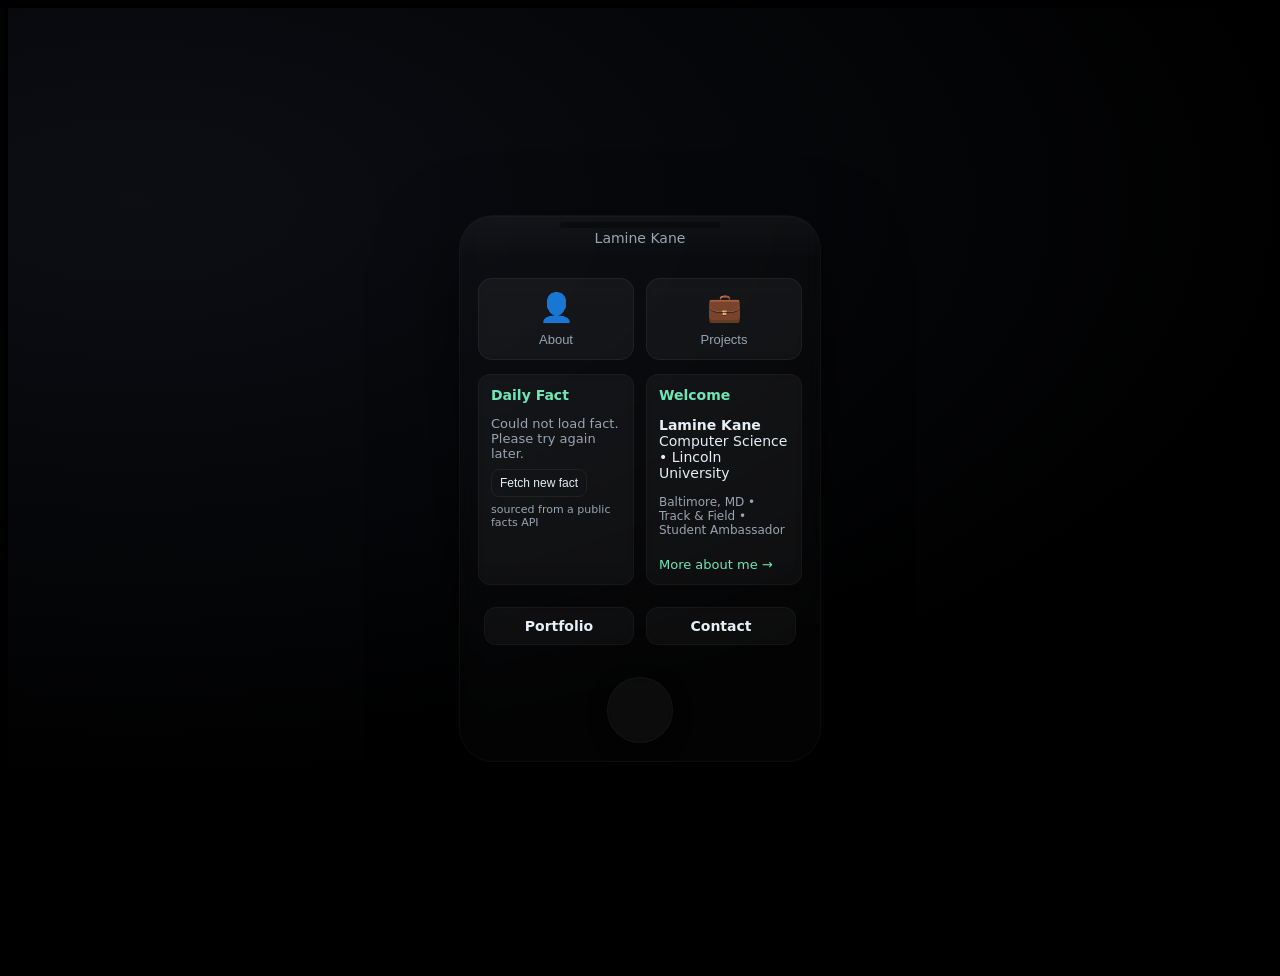
<file: index.html>
<!doctype html>
<html lang="en">
<head>
  <meta charset="utf-8" />
  <meta name="viewport" content="width=device-width,initial-scale=1" />
  <title>Lamine Kane — Portfolio</title>
  <link rel="stylesheet" href="style.css">
  <meta name="description" content="Portfolio of Lamine Kane — Computer Science student at Lincoln University.">
</head>
<body>
  <main class="page-shell">
    <!-- iPhone mockup -->
    <div class="iphone">
      <header class="top-bar">
        <div class="notch"></div>
        <div class="status">Lamine Kane</div>
      </header>

      <nav class="home-screen">
        <div class="app-row">
          <button class="app-card" data-target="about.html">
            <div class="app-icon">👤</div>
            <div class="app-label">About</div>
          </button>
          <button class="app-card" data-target="projects.html">
            <div class="app-icon">💼</div>
            <div class="app-label">Projects</div>
          </button>
        </div>

        <div class="widget-row">
          <!-- Daily Fact Widget -->
          <section class="widget fact-widget" id="daily-fact">
            <h3>Daily Fact</h3>
            <p class="fact-text">Loading your fact…</p>
            <button id="new-fact-btn" class="small-btn">Fetch new fact</button>
            <small class="fact-source">sourced from a public facts API</small>
          </section>

          <!-- Mini bio widget -->
          <section class="widget mini-bio">
            <h3>Welcome</h3>
            <p><strong>Lamine Kane</strong><br>
            Computer Science • Lincoln University</p>
            <p class="tiny">Baltimore, MD • Track & Field • Student Ambassador</p>
            <a class="open-about" href="about.html">More about me →</a>
          </section>
        </div>

        <footer class="dock">
          <a class="dock-btn" href="projects.html">Portfolio</a>
          <a class="dock-btn" href="contact.html">Contact</a>
        </footer>
      </nav>

      <div class="home-button" role="button" aria-label="Home"></div>
    </div>
  </main>

  <script src="script.js"></script>
</body>
</html>
</file>
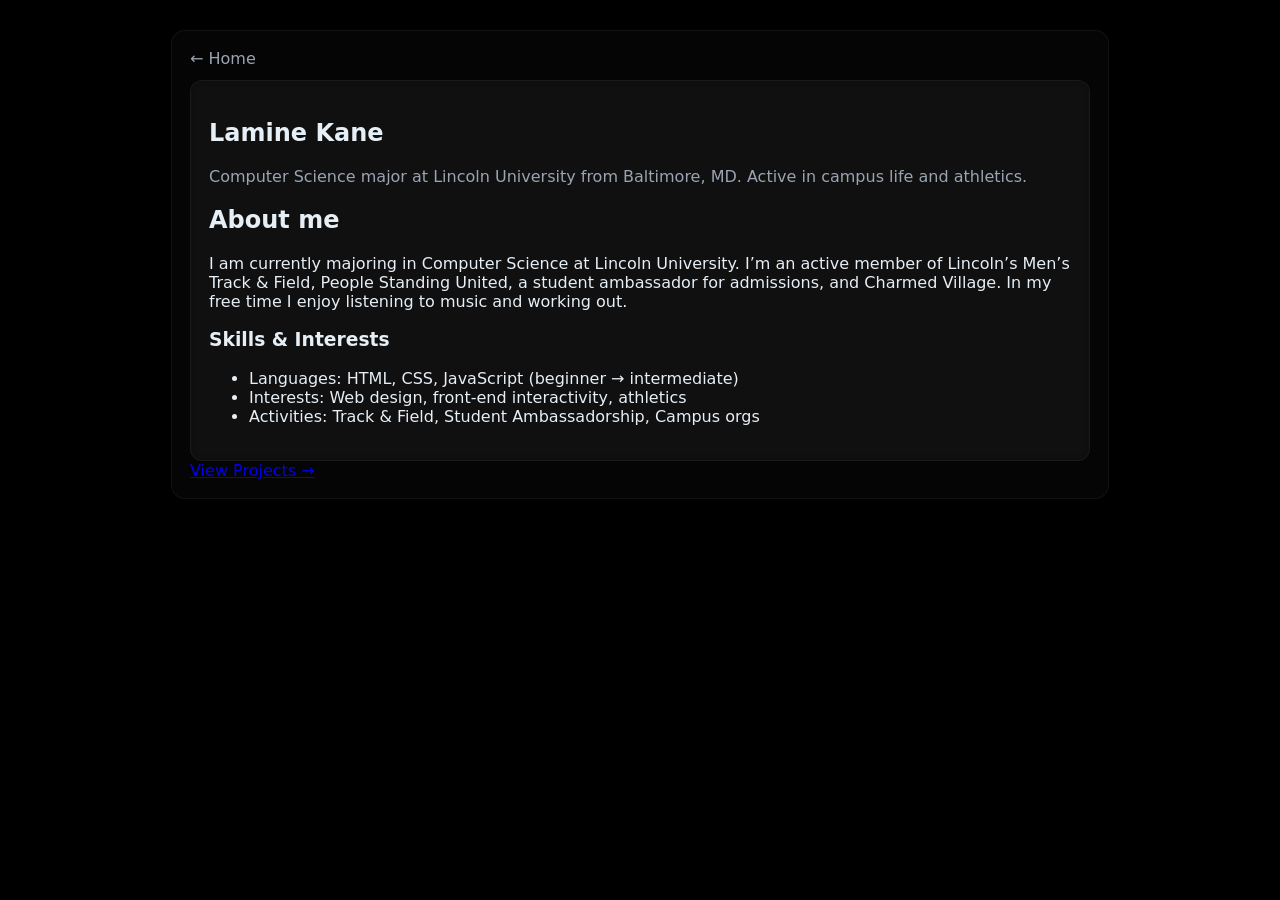
<file: about.html>
<!doctype html>
<html lang="en">
<head>
  <meta charset="utf-8" />
  <meta name="viewport" content="width=device-width,initial-scale=1" />
  <title>About — Lamine Kane</title>
  <link rel="stylesheet" href="style.css">
</head>
<body>
  <main class="content">
    <a class="back-link" href="index.html">← Home</a>
    <section class="about-section">
      <h1>Lamine Kane</h1>
      <p class="lead">Computer Science major at Lincoln University from Baltimore, MD. Active in campus life and athletics.</p>

      <h2>About me</h2>
      <p>I am currently majoring in Computer Science at Lincoln University. I’m an active member of Lincoln’s Men’s Track & Field, People Standing United, a student ambassador for admissions, and Charmed Village. In my free time I enjoy listening to music and working out.</p>

      <h3>Skills & Interests</h3>
      <ul>
        <li>Languages: HTML, CSS, JavaScript (beginner → intermediate)</li>
        <li>Interests: Web design, front-end interactivity, athletics</li>
        <li>Activities: Track & Field, Student Ambassadorship, Campus orgs</li>
      </ul>
    </section>
    <footer class="site-footer">
      <a href="projects.html">View Projects →</a>
    </footer>
  </main>

  <script src="script.js"></script>
</body>
</html>
</file>
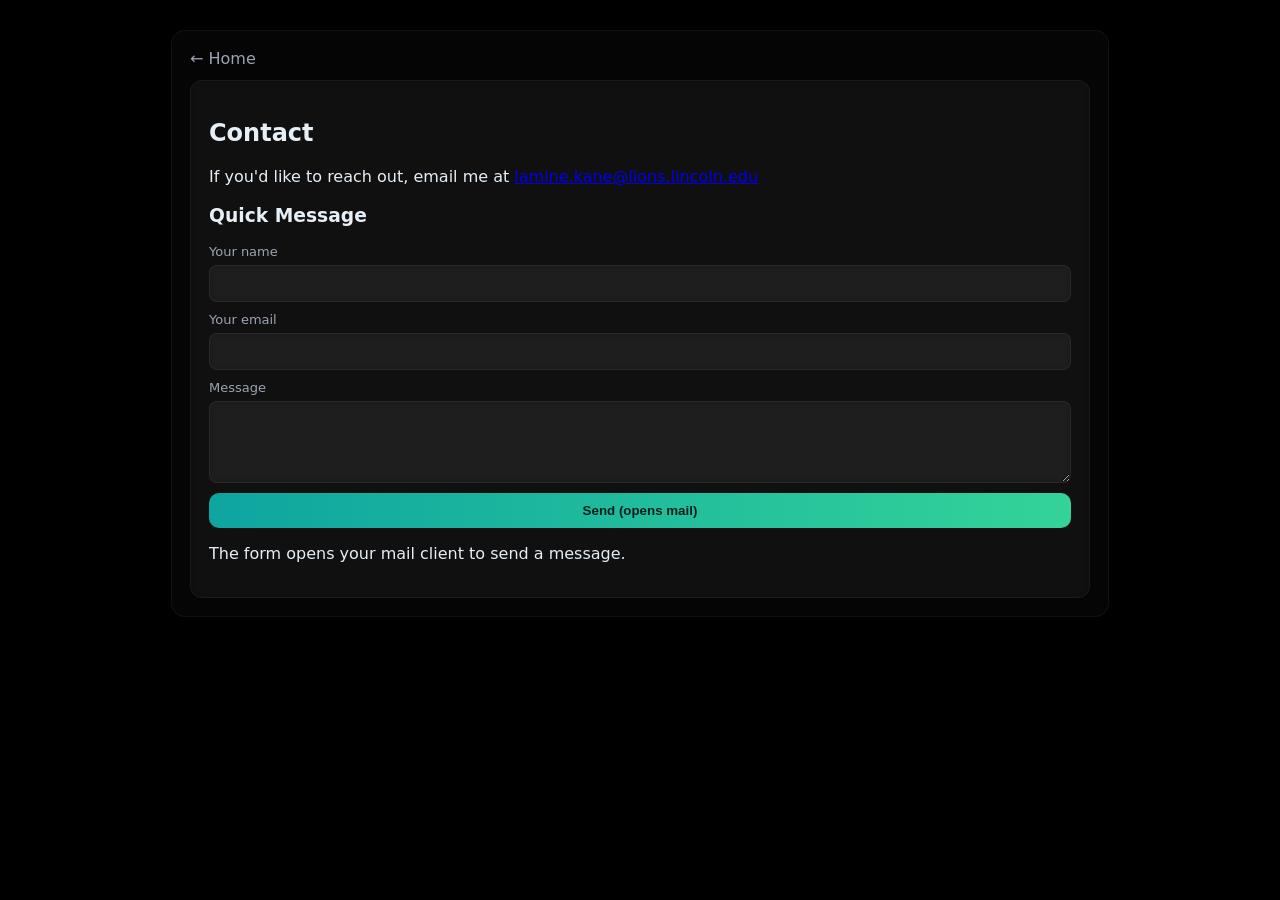
<file: contact.html>
<!doctype html>
<html lang="en">
<head>
  <meta charset="utf-8" />
  <meta name="viewport" content="width=device-width,initial-scale=1" />
  <title>Contact — Lamine Kane</title>
  <link rel="stylesheet" href="style.css">
</head>
<body>
  <main class="content">
    <a class="back-link" href="index.html">← Home</a>

    <section class="contact-section">
      <h1>Contact</h1>
      <p>If you'd like to reach out, email me at <a href="mailto:lamine.kane@lions.lincoln.edu">lamine.kane@lions.lincoln.edu</a> </p>

      <h3>Quick Message</h3>
      <form id="contact-form" class="contact-form" onsubmit="handleContact(event)">
        <label>
          Your name
          <input type="text" name="name" required>
        </label>
        <label>
          Your email
          <input type="email" name="email" required>
        </label>
        <label>
          Message
          <textarea name="message" rows="4" required></textarea>
        </label>
        <button type="submit" class="primary-btn">Send (opens mail)</button>
      </form>
      <p class="hint">The form opens your mail client to send a message.</p>
    </section>
  </main>

  <script src="script.js"></script>
</body>
</html>
</file>
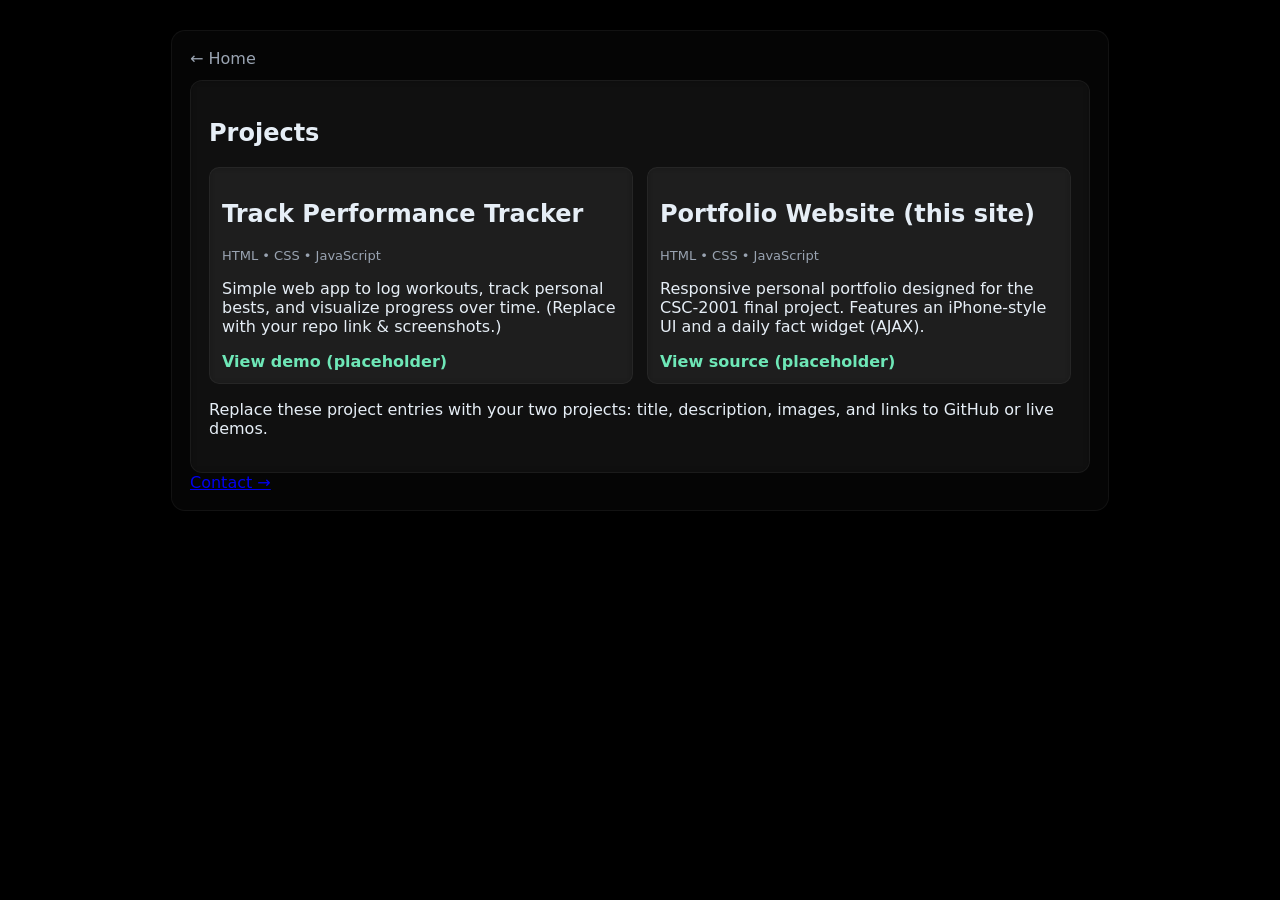
<file: projects.html>
<!doctype html>
<html lang="en">
<head>
  <meta charset="utf-8" />
  <meta name="viewport" content="width=device-width,initial-scale=1" />
  <title>Projects — Lamine Kane</title>
  <link rel="stylesheet" href="style.css">
</head>
<body>
  <main class="content">
    <a class="back-link" href="index.html">← Home</a>

    <section class="projects-section">
      <h1>Projects</h1>
      <div class="project-grid">
        <!-- Project 1 -->
        <article class="project-card">
          <h2>Track Performance Tracker</h2>
          <p class="project-meta">HTML • CSS • JavaScript</p>
          <p>Simple web app to log workouts, track personal bests, and visualize progress over time. (Replace with your repo link & screenshots.)</p>
          <a class="project-link" href="#" aria-label="Open project 1">View demo (placeholder)</a>
        </article>

        <!-- Project 2 -->
        <article class="project-card">
          <h2>Portfolio Website (this site)</h2>
          <p class="project-meta">HTML • CSS • JavaScript</p>
          <p>Responsive personal portfolio designed for the CSC-2001 final project. Features an iPhone-style UI and a daily fact widget (AJAX).</p>
          <a class="project-link" href="#" aria-label="Open project 2">View source (placeholder)</a>
        </article>
      </div>

      <p class="note">Replace these project entries with your two projects: title, description, images, and links to GitHub or live demos.</p>
    </section>

    <footer class="site-footer">
      <a href="contact.html">Contact →</a>
    </footer>
  </main>

  <script src="script.js"></script>
</body>
</html>
</file>
<file: style.css>
:root{
  --bg: #0a0a0c;
  --iphone: #0f1720;
  --card: #0f1725;
  --muted: #9aa4b2;
  --accent: #6ee7b7;
  --glass: rgba(255,255,255,0.04);
  --radius: 20px;
  --text: #e6eef6;
  --tiny: 13px;
  --maxwidth: 420px;
  font-family: Inter, system-ui, -apple-system, "Segoe UI", Roboto, "Helvetica Neue", Arial;
}

/* page shell centers the iPhone mockup */
.page-shell{
  min-height:100vh;
  display:flex;
  align-items:center;
  justify-content:center;
  background: radial-gradient(1200px 600px at 10% 20%, rgba(12,14,20,1), rgba(0,0,0,1)),
              linear-gradient(180deg, #000000 0%, #050505 100%);
  padding:30px;
}

/* iPhone mockup */
.iphone{
  width: 360px;
  max-width: var(--maxwidth);
  background: linear-gradient(180deg, rgba(255,255,255,0.02), rgba(255,255,255,0.01));
  border-radius:34px;
  box-shadow: 0 30px 80px rgba(0,0,0,0.6), inset 0 1px 0 rgba(255,255,255,0.02);
  border: 1px solid rgba(255,255,255,0.03);
  overflow:hidden;
  position: relative;
  backdrop-filter: blur(10px);
}

/* top bar with notch */
.top-bar{
  height:44px;
  display:flex;
  align-items:center;
  justify-content:center;
  position:relative;
  background: linear-gradient(180deg, rgba(255,255,255,0.03), transparent);
}

.top-bar .notch{
  position:absolute;
  top:6px;
  left:50%;
  transform:translateX(-50%);
  width:160px;
  height:6px;
  border-radius:6px;
  background: rgba(0,0,0,0.4);
}

.status{ color:var(--muted); font-size:14px;}

/* home screen layout */
.home-screen{
  padding:18px;
  display:flex;
  flex-direction:column;
  gap:14px;
}

/* app cards */
.app-row{ display:flex; gap:12px; justify-content:space-between;}
.app-card{
  width: calc(50% - 6px);
  background: rgba(255,255,255,0.03);
  border-radius:14px;
  padding:12px;
  display:flex;
  flex-direction:column;
  align-items:center;
  gap:8px;
  border:1px solid rgba(255,255,255,0.06);
  color:var(--text);
  cursor:pointer;
  backdrop-filter: blur(4px);
}

.app-card:hover{
  background: rgba(255,255,255,0.08);
  transition: 0.25s;
}

.app-icon{ font-size:28px; }
.app-label{ font-size:13px; color:var(--muted); }

/* widgets */
.widget-row{ display:grid; grid-template-columns: 1fr 1fr; gap:12px; }
.widget{
  background: rgba(255,255,255,0.03);
  padding:12px;
  border-radius:12px;
  min-height:88px;
  border:1px solid rgba(255,255,255,0.04);
  color:var(--text);
  font-size:14px;
  backdrop-filter: blur(4px);
}

.widget h3{ margin:0 0 6px 0; font-size:14px; color:var(--accent); }
.fact-text{ font-size:13px; color:var(--muted); margin-bottom:8px; min-height:44px; }
.small-btn{
  background:transparent;
  border:1px solid rgba(255,255,255,0.06);
  color:var(--text);
  padding:6px 8px;
  border-radius:8px;
  font-size:12px;
  cursor:pointer;
}

.small-btn:hover{
  background:rgba(255,255,255,0.05);
}

.fact-source{ display:block; margin-top:6px; color:var(--muted); font-size:11px; }

/* mini bio */
.mini-bio .tiny{ color:var(--muted); font-size:12px; margin-top:6px; }
.open-about{ display:inline-block; margin-top:8px; color:var(--accent); text-decoration:none; font-size:13px; }

/* dock */
.dock{
  margin-top:8px; display:flex; justify-content:space-between;
}

.dock-btn{
  flex:1; text-align:center; padding:10px 8px; margin:0 6px; border-radius:12px;
  background: rgba(255,255,255,0.03);
  color:var(--text); text-decoration:none; font-weight:600; font-size:14px;
  border:1px solid rgba(255,255,255,0.04);
  backdrop-filter:blur(4px);
}

.dock-btn:hover{
  background:rgba(255,255,255,0.06);
}

/* home button */
.home-button{
  width:64px; height:64px; border-radius:50%;
  margin:14px auto 18px;
  background: rgba(255,255,255,0.03);
  border:1px solid rgba(255,255,255,0.04);
  box-shadow: 0 6px 18px rgba(0,0,0,0.5);
  backdrop-filter:blur(6px);
}

/* content pages (about/projects/contact) */
body{
  background: #000000;
}

.content{
  max-width:900px; margin:30px auto; padding:18px;
  color:var(--text);
  background: rgba(255,255,255,0.02);
  border-radius:14px;
  border:1px solid rgba(255,255,255,0.05);
  backdrop-filter:blur(6px);
}

.back-link{ color:var(--muted); text-decoration:none; display:inline-block; margin-bottom:12px; }

.about-section, .projects-section, .contact-section{
  background: rgba(255,255,255,0.03);
  padding:18px; border-radius:12px; border:1px solid rgba(255,255,255,0.05);
  backdrop-filter:blur(6px);
}

.lead{ color:var(--muted); font-size:16px; }

.project-grid{ display:grid; grid-template-columns: 1fr 1fr; gap:14px; margin-top:12px; }
.project-card{
  padding:12px; border-radius:10px; background:rgba(255,255,255,0.03);
  border:1px solid rgba(255,255,255,0.05);
  backdrop-filter:blur(4px);
}

.project-meta{ color:var(--muted); font-size:13px; margin-bottom:6px; }
.project-link{ color:var(--accent); text-decoration:none; font-weight:600; }

/* contact form */
.contact-form{ display:flex; flex-direction:column; gap:10px; margin-top:8px; }
.contact-form label{ display:flex; flex-direction:column; color:var(--muted); font-size:13px; }

.contact-form input, .contact-form textarea{
  margin-top:6px; padding:10px; border-radius:8px; border:1px solid rgba(255,255,255,0.07);
  background: rgba(255,255,255,0.03); color:var(--text);
  backdrop-filter:blur(4px);
}

.primary-btn{
  padding:10px 14px; border-radius:10px; border:none; cursor:pointer;
  background:linear-gradient(90deg, #0ea5a0, #34d399); color:#04201a; font-weight:700;
}

/* small screens */
@media (max-width:600px){
  .project-grid{ grid-template-columns: 1fr; }
  .page-shell{ padding:10px; }
  .iphone{ width: 94vw; }
}
.profile-section {
    display: flex;
    justify-content: center;
    margin-top: 20px;
}

.profile-pic {
    width: 160px;
    height: 160px;
    object-fit: cover;
    border-radius: 50%;
    border: 3px solid rgba(255, 255, 255, 0.3);
    box-shadow: 0 0 20px rgba(0, 0, 0, 0.6);
    transition: transform 0.3s ease, box-shadow 0.3s ease;
}

.profile-pic:hover {
    transform: scale(1.05);
    box-shadow: 0 0 25px rgba(0, 0, 0, 0.8);
}
</file>
